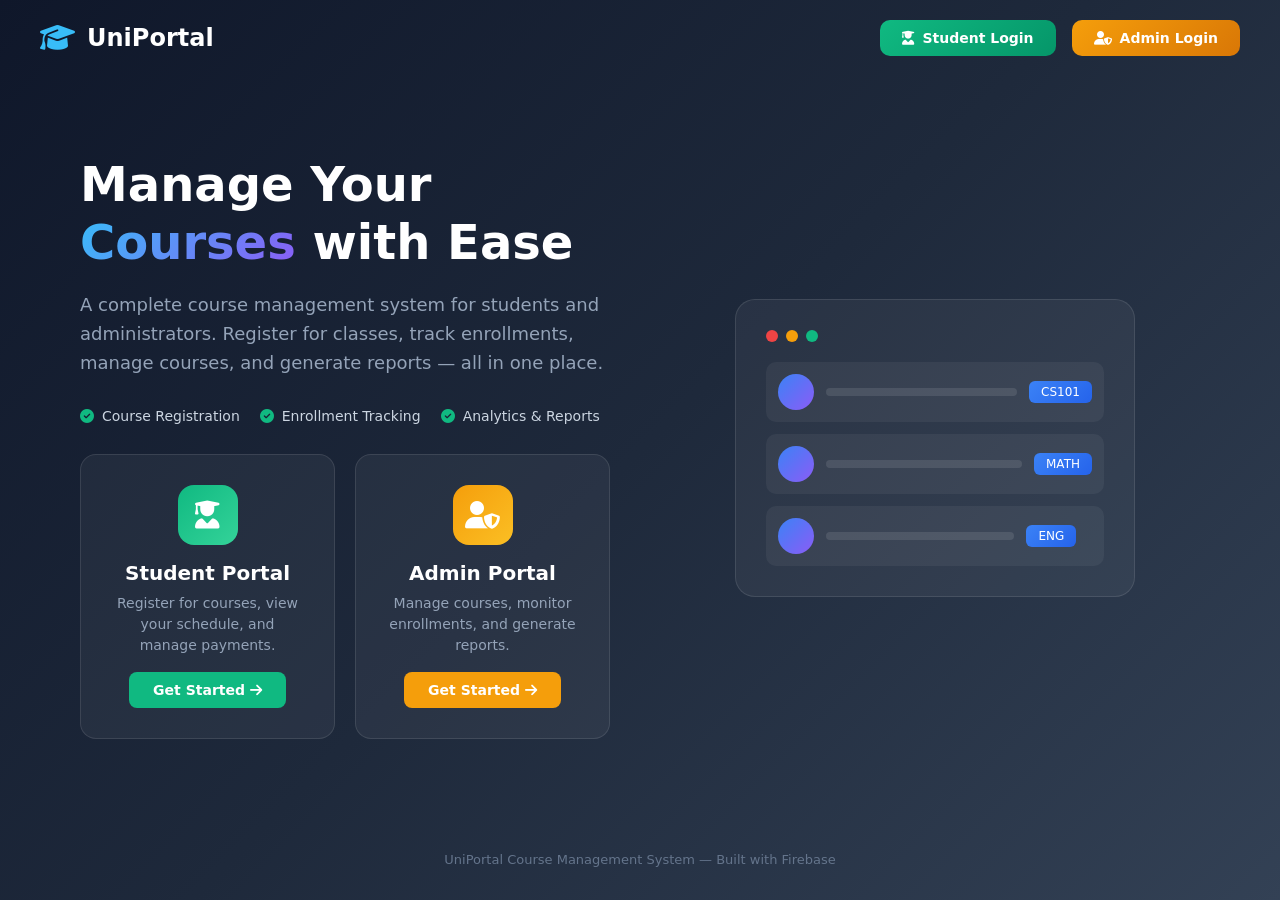
<file: index.html>
<!DOCTYPE html>
<html lang="en">
<head>
  <meta charset="UTF-8">
  <meta name="viewport" content="width=device-width, initial-scale=1.0">
  <title>UniPortal — Course Management System</title>
  <link rel="stylesheet" href="style.css">
  <link rel="stylesheet" href="https://cdnjs.cloudflare.com/ajax/libs/font-awesome/6.5.0/css/all.min.css">
  <style>
    /* Landing page specific styles */
    .landing-page {
      margin: 0;
      min-height: 100vh;
      background: linear-gradient(135deg, #0f172a 0%, #1e293b 50%, #334155 100%);
      display: flex;
      flex-direction: column;
    }

    .landing-nav {
      display: flex;
      justify-content: space-between;
      align-items: center;
      padding: 20px 40px;
      color: white;
    }

    .landing-brand {
      display: flex;
      align-items: center;
      gap: 12px;
      font-size: 24px;
      font-weight: 700;
    }

    .landing-brand i {
      color: #38bdf8;
      font-size: 28px;
    }

    .landing-nav-links {
      display: flex;
      gap: 16px;
      align-items: center;
    }

    .landing-nav-links a {
      display: inline-flex;
      align-items: center;
      gap: 8px;
      padding: 10px 22px;
      border-radius: 10px;
      font-size: 14px;
      font-weight: 600;
      transition: all 0.2s;
      color: white;
    }

    .landing-nav-links a.student-link {
      background: linear-gradient(135deg, #10b981, #059669);
    }

    .landing-nav-links a.student-link:hover {
      transform: translateY(-2px);
      box-shadow: 0 8px 20px rgba(16, 185, 129, 0.3);
    }

    .landing-nav-links a.admin-link {
      background: linear-gradient(135deg, #f59e0b, #d97706);
    }

    .landing-nav-links a.admin-link:hover {
      transform: translateY(-2px);
      box-shadow: 0 8px 20px rgba(245, 158, 11, 0.3);
    }

    .landing-hero {
      flex: 1;
      display: flex;
      align-items: center;
      justify-content: center;
      padding: 40px;
      gap: 60px;
      max-width: 1200px;
      margin: 0 auto;
      width: 100%;
    }

    .landing-hero-text {
      flex: 1;
      color: white;
    }

    .landing-hero-text h1 {
      font-size: 48px;
      font-weight: 800;
      margin: 0 0 20px 0;
      line-height: 1.2;
    }

    .landing-hero-text h1 span {
      background: linear-gradient(135deg, #38bdf8, #8b5cf6);
      -webkit-background-clip: text;
      -webkit-text-fill-color: transparent;
      background-clip: text;
    }

    .landing-hero-text p {
      font-size: 18px;
      color: #94a3b8;
      margin: 0 0 30px 0;
      line-height: 1.6;
    }

    .landing-features {
      display: flex;
      gap: 20px;
      margin-bottom: 30px;
    }

    .landing-feature {
      display: flex;
      align-items: center;
      gap: 8px;
      color: #cbd5e1;
      font-size: 14px;
    }

    .landing-feature i {
      color: #10b981;
    }

    .landing-role-cards {
      display: flex;
      gap: 20px;
    }

    .landing-role-card {
      flex: 1;
      background: rgba(255, 255, 255, 0.05);
      border: 1px solid rgba(255, 255, 255, 0.1);
      border-radius: 16px;
      padding: 30px;
      text-align: center;
      cursor: pointer;
      transition: all 0.3s ease;
      text-decoration: none;
      color: white;
      min-width: 200px;
    }

    .landing-role-card:hover {
      background: rgba(255, 255, 255, 0.1);
      transform: translateY(-5px);
      border-color: rgba(255, 255, 255, 0.2);
      box-shadow: 0 20px 40px rgba(0, 0, 0, 0.3);
    }

    .landing-role-card.student:hover {
      border-color: #10b981;
    }

    .landing-role-card.admin:hover {
      border-color: #f59e0b;
    }

    .landing-role-icon {
      width: 60px;
      height: 60px;
      border-radius: 16px;
      display: flex;
      align-items: center;
      justify-content: center;
      font-size: 28px;
      margin: 0 auto 16px;
    }

    .landing-role-card.student .landing-role-icon {
      background: linear-gradient(135deg, #10b981, #34d399);
    }

    .landing-role-card.admin .landing-role-icon {
      background: linear-gradient(135deg, #f59e0b, #fbbf24);
    }

    .landing-role-card h3 {
      margin: 0 0 8px 0;
      font-size: 20px;
    }

    .landing-role-card p {
      margin: 0;
      font-size: 14px;
      color: #94a3b8;
      line-height: 1.5;
    }

    .landing-role-btn {
      display: inline-block;
      margin-top: 16px;
      padding: 10px 24px;
      border-radius: 8px;
      font-size: 14px;
      font-weight: 600;
      transition: all 0.2s;
    }

    .landing-role-card.student .landing-role-btn {
      background: #10b981;
      color: white;
    }

    .landing-role-card.student .landing-role-btn:hover {
      background: #059669;
    }

    .landing-role-card.admin .landing-role-btn {
      background: #f59e0b;
      color: white;
    }

    .landing-role-card.admin .landing-role-btn:hover {
      background: #d97706;
    }

    .landing-visual {
      flex: 1;
      display: flex;
      justify-content: center;
      align-items: center;
    }

    .landing-mockup {
      background: rgba(255, 255, 255, 0.05);
      border: 1px solid rgba(255, 255, 255, 0.1);
      border-radius: 20px;
      padding: 30px;
      width: 100%;
      max-width: 400px;
    }

    .mockup-header {
      display: flex;
      gap: 8px;
      margin-bottom: 20px;
    }

    .mockup-dot {
      width: 12px;
      height: 12px;
      border-radius: 50%;
    }

    .mockup-dot:nth-child(1) { background: #ef4444; }
    .mockup-dot:nth-child(2) { background: #f59e0b; }
    .mockup-dot:nth-child(3) { background: #10b981; }

    .mockup-content {
      display: flex;
      flex-direction: column;
      gap: 12px;
    }

    .mockup-row {
      display: flex;
      align-items: center;
      gap: 12px;
      padding: 12px;
      background: rgba(255, 255, 255, 0.05);
      border-radius: 10px;
    }

    .mockup-avatar {
      width: 36px;
      height: 36px;
      border-radius: 50%;
      background: linear-gradient(135deg, #3b82f6, #8b5cf6);
    }

    .mockup-line {
      height: 8px;
      background: rgba(255, 255, 255, 0.1);
      border-radius: 4px;
      flex: 1;
    }

    .mockup-line.short {
      width: 60%;
      flex: none;
    }

    .mockup-badge {
      padding: 4px 12px;
      background: linear-gradient(135deg, #3b82f6, #2563eb);
      border-radius: 6px;
      font-size: 12px;
      color: white;
    }

    .landing-footer {
      text-align: center;
      padding: 20px;
      color: #64748b;
      font-size: 13px;
    }

    @media (max-width: 968px) {
      .landing-hero {
        flex-direction: column;
        text-align: center;
      }

      .landing-hero-text h1 {
        font-size: 36px;
      }

      .landing-features {
        justify-content: center;
        flex-wrap: wrap;
      }

      .landing-role-cards {
        justify-content: center;
        flex-wrap: wrap;
      }

      .landing-visual {
        display: none;
      }
    }

    @media (max-width: 600px) {
      .landing-nav {
        padding: 15px 20px;
      }

      .landing-hero {
        padding: 20px;
      }

      .landing-hero-text h1 {
        font-size: 28px;
      }

      .landing-role-card {
        min-width: 100%;
      }
    }
  </style>
</head>
<body class="landing-page">

  <!-- NAV -->
  <nav class="landing-nav">
    <div class="landing-brand">
      <i class="fas fa-graduation-cap"></i>
      <span>UniPortal</span>
    </div>
    <div class="landing-nav-links">
      <a href="student-login.html" class="student-link"><i class="fas fa-user-graduate"></i> Student Login</a>
      <a href="admin-login.html" class="admin-link"><i class="fas fa-user-shield"></i> Admin Login</a>
    </div>
  </nav>

  <!-- HERO -->
  <section class="landing-hero">
    <div class="landing-hero-text">
      <h1>Manage Your <span>Courses</span> with Ease</h1>
      <p>A complete course management system for students and administrators. Register for classes, track enrollments, manage courses, and generate reports — all in one place.</p>

      <div class="landing-features">
        <div class="landing-feature">
          <i class="fas fa-check-circle"></i>
          <span>Course Registration</span>
        </div>
        <div class="landing-feature">
          <i class="fas fa-check-circle"></i>
          <span>Enrollment Tracking</span>
        </div>
        <div class="landing-feature">
          <i class="fas fa-check-circle"></i>
          <span>Analytics & Reports</span>
        </div>
      </div>

      <div class="landing-role-cards">
        <a href="student-register.html" class="landing-role-card student">
          <div class="landing-role-icon">
            <i class="fas fa-user-graduate"></i>
          </div>
          <h3>Student Portal</h3>
          <p>Register for courses, view your schedule, and manage payments.</p>
          <span class="landing-role-btn">Get Started <i class="fas fa-arrow-right"></i></span>
        </a>

        <a href="admin-register.html" class="landing-role-card admin">
          <div class="landing-role-icon">
            <i class="fas fa-user-shield"></i>
          </div>
          <h3>Admin Portal</h3>
          <p>Manage courses, monitor enrollments, and generate reports.</p>
          <span class="landing-role-btn">Get Started <i class="fas fa-arrow-right"></i></span>
        </a>
      </div>
    </div>

    <div class="landing-visual">
      <div class="landing-mockup">
        <div class="mockup-header">
          <div class="mockup-dot"></div>
          <div class="mockup-dot"></div>
          <div class="mockup-dot"></div>
        </div>
        <div class="mockup-content">
          <div class="mockup-row">
            <div class="mockup-avatar"></div>
            <div class="mockup-line"></div>
            <div class="mockup-badge">CS101</div>
          </div>
          <div class="mockup-row">
            <div class="mockup-avatar"></div>
            <div class="mockup-line"></div>
            <div class="mockup-badge">MATH</div>
          </div>
          <div class="mockup-row">
            <div class="mockup-avatar"></div>
            <div class="mockup-line short"></div>
            <div class="mockup-badge">ENG</div>
          </div>
        </div>
      </div>
    </div>
  </section>

  <!-- FOOTER -->
  <footer class="landing-footer">
    <p>UniPortal Course Management System — Built with Firebase</p>
  </footer>

</body>
</html>
</file>
<file: style.css>
/* ===================== BASE ===================== */
* { box-sizing: border-box; }
body {
  margin: 0;
  font-family: 'Segoe UI', system-ui, -apple-system, sans-serif;
  background: #f1f5f9;
  color: #1e293b;
}

a { text-decoration: none; color: inherit; }

/* ===================== OLD ADMIN COMPATIBILITY ===================== */
.navbar {
  background: #1e293b;
  color: white;
  padding: 15px 25px;
  display: flex;
  justify-content: space-between;
  align-items: center;
}

.container {
  display: flex;
}

.sidebar {
  width: 260px;
  background: #0f172a;
  color: white;
  min-height: 100vh;
  padding: 20px;
}

.sidebar button {
  width: 100%;
  margin-top: 10px;
  background: transparent;
  border: 1px solid #334155;
  padding: 12px;
  border-radius: 8px;
  cursor: pointer;
  transition: all 0.3s ease;
  font-size: 14px;
  color: white;
}

.sidebar button:hover {
  background: #334155;
  transform: translateY(-2px);
  box-shadow: 0 4px 12px rgba(0,0,0,0.2);
}

.main {
  flex: 1;
  padding: 20px;
  display: grid;
  grid-template-columns: 1fr 1fr;
  gap: 20px;
}

.card {
  background: white;
  padding: 20px;
  margin-bottom: 20px;
  border-radius: 10px;
  box-shadow: 0 5px 15px rgba(0,0,0,0.1);
}

.course {
  display: flex;
  justify-content: space-between;
  padding: 10px;
  border-bottom: 1px solid #ddd;
}

button {
  padding: 8px 12px;
  border: none;
  background: #3b82f6;
  color: white;
  border-radius: 5px;
  cursor: pointer;
  transition: all 0.2s ease;
}

button:hover {
  background: #2563eb;
  transform: scale(1.05);
}

.grid {
  display: grid;
  grid-template-columns: repeat(3, 1fr);
  gap: 20px;
  padding: 20px;
}

/* ===================== NEW DASHBOARD ===================== */

/* Layout */
.dash-sidebar {
  position: fixed;
  left: 0;
  top: 0;
  height: 100vh;
  display: flex;
  flex-direction: column;
  transition: width 0.3s ease;
  z-index: 100;
  width: 260px;
  background: #0f172a;
  color: white;
  padding: 0;
}

.dash-sidebar.collapsed { width: 70px; }
.dash-sidebar.collapsed .sidebar-brand span,
.dash-sidebar.collapsed .nav-item span,
.dash-sidebar.collapsed .sidebar-footer span { display: none; }
.dash-sidebar.collapsed .nav-item { justify-content: center; padding: 14px 0; }

.sidebar-brand {
  display: flex;
  align-items: center;
  gap: 12px;
  padding: 20px;
  font-size: 20px;
  font-weight: 700;
  border-bottom: 1px solid #1e293b;
}

.sidebar-brand i { font-size: 24px; color: #38bdf8; }

.sidebar-nav {
  flex: 1;
  padding: 15px 10px;
  display: flex;
  flex-direction: column;
  gap: 5px;
}

.nav-item {
  display: flex;
  align-items: center;
  gap: 12px;
  padding: 12px 15px;
  border-radius: 8px;
  color: #94a3b8;
  font-size: 14px;
  font-weight: 500;
  transition: all 0.2s;
  cursor: pointer;
}

.nav-item:hover,
.nav-item.active {
  background: #1e293b;
  color: #fff;
}

.nav-item i { font-size: 18px; width: 20px; text-align: center; }

.dash-sidebar .sidebar-footer {
  padding: 15px 10px;
  border-top: 1px solid #1e293b;
}

.logout-btn {
  width: 100%;
  display: flex;
  align-items: center;
  gap: 12px;
  padding: 12px 15px;
  border-radius: 8px;
  background: transparent;
  border: 1px solid #334155;
  color: #94a3b8;
  cursor: pointer;
  transition: all 0.2s;
}

.logout-btn:hover {
  background: #ef4444;
  color: white;
  border-color: #ef4444;
}

.main-wrapper {
  margin-left: 260px;
  min-height: 100vh;
  display: flex;
  flex-direction: column;
  transition: margin-left 0.3s ease;
}

.dash-sidebar.collapsed ~ .main-wrapper { margin-left: 70px; }

/* Topbar */
.topbar {
  background: white;
  padding: 15px 30px;
  display: flex;
  align-items: center;
  justify-content: space-between;
  box-shadow: 0 1px 3px rgba(0,0,0,0.08);
  position: sticky;
  top: 0;
  z-index: 90;
}

.menu-toggle {
  background: none;
  border: none;
  font-size: 20px;
  color: #64748b;
  cursor: pointer;
  padding: 5px;
  display: none;
}

.search-box {
  display: flex;
  align-items: center;
  background: #f1f5f9;
  border-radius: 10px;
  padding: 10px 16px;
  width: 350px;
  gap: 10px;
}

.search-box i { color: #94a3b8; }

.search-box input {
  border: none;
  background: transparent;
  outline: none;
  width: 100%;
  font-size: 14px;
  color: #334155;
}

.topbar-actions {
  display: flex;
  align-items: center;
  gap: 20px;
}

.notif-icon {
  position: relative;
  font-size: 20px;
  color: #64748b;
  cursor: pointer;
}

.notif-icon .badge {
  position: absolute;
  top: -6px;
  right: -6px;
  background: #ef4444;
  color: white;
  font-size: 10px;
  font-weight: 700;
  padding: 2px 6px;
  border-radius: 10px;
}

/* User Dropdown */
.user-dropdown { position: relative; }

.user-trigger {
  display: flex;
  align-items: center;
  gap: 10px;
  cursor: pointer;
  padding: 5px 10px;
  border-radius: 10px;
  transition: background 0.2s;
}

.user-trigger:hover { background: #f1f5f9; }

.avatar {
  width: 38px;
  height: 38px;
  border-radius: 50%;
  background: linear-gradient(135deg, #3b82f6, #8b5cf6);
  color: white;
  display: flex;
  align-items: center;
  justify-content: center;
  font-weight: 700;
  font-size: 16px;
}

.user-info {
  display: flex;
  flex-direction: column;
  line-height: 1.2;
}

.user-name { font-size: 14px; font-weight: 600; color: #1e293b; }
.user-role { font-size: 11px; color: #94a3b8; }

.dropdown-menu {
  position: absolute;
  right: 0;
  top: 55px;
  background: white;
  border-radius: 12px;
  box-shadow: 0 10px 40px rgba(0,0,0,0.15);
  min-width: 220px;
  padding: 8px 0;
  opacity: 0;
  visibility: hidden;
  transform: translateY(-10px);
  transition: all 0.2s;
}

.dropdown-menu.show {
  opacity: 1;
  visibility: visible;
  transform: translateY(0);
}

.dropdown-header {
  padding: 12px 16px;
  border-bottom: 1px solid #f1f5f9;
  font-size: 13px;
  color: #64748b;
  word-break: break-all;
}

.dropdown-item {
  display: flex;
  align-items: center;
  gap: 10px;
  padding: 10px 16px;
  font-size: 14px;
  color: #334155;
  transition: background 0.15s;
}

.dropdown-item:hover { background: #f8fafc; }

.dropdown-item i { width: 18px; color: #64748b; }

.dropdown-item.text-danger { color: #ef4444; }
.dropdown-item.text-danger i { color: #ef4444; }

.dropdown-divider {
  height: 1px;
  background: #f1f5f9;
  margin: 6px 0;
}

/* Content */
.content {
  flex: 1;
  padding: 25px 30px;
}

.hidden { display: none !important; }

/* Welcome Banner */
.welcome-banner {
  background: linear-gradient(135deg, #1e293b 0%, #334155 100%);
  border-radius: 16px;
  padding: 30px;
  color: white;
  display: flex;
  justify-content: space-between;
  align-items: center;
  margin-bottom: 25px;
  box-shadow: 0 10px 30px rgba(30, 41, 59, 0.25);
}

.welcome-text h1 {
  margin: 0 0 6px 0;
  font-size: 26px;
  font-weight: 700;
}

.welcome-text p {
  margin: 0;
  opacity: 0.85;
  font-size: 15px;
}

.welcome-date {
  background: rgba(255,255,255,0.12);
  padding: 10px 18px;
  border-radius: 10px;
  font-size: 14px;
  font-weight: 500;
}

/* Stats Grid */
.stats-grid {
  display: grid;
  grid-template-columns: repeat(4, 1fr);
  gap: 20px;
  margin-bottom: 25px;
}

.stat-card {
  background: white;
  border-radius: 14px;
  padding: 20px;
  display: flex;
  align-items: center;
  gap: 16px;
  box-shadow: 0 4px 12px rgba(0,0,0,0.05);
  transition: transform 0.2s;
}

.stat-card:hover { transform: translateY(-3px); }

.stat-icon {
  width: 50px;
  height: 50px;
  border-radius: 12px;
  display: flex;
  align-items: center;
  justify-content: center;
  font-size: 22px;
  color: white;
}

.bg-blue { background: linear-gradient(135deg, #3b82f6, #60a5fa); }
.bg-green { background: linear-gradient(135deg, #10b981, #34d399); }
.bg-orange { background: linear-gradient(135deg, #f59e0b, #fbbf24); }
.bg-purple { background: linear-gradient(135deg, #8b5cf6, #a78bfa); }

.stat-info { display: flex; flex-direction: column; }

.stat-value {
  font-size: 22px;
  font-weight: 700;
  color: #1e293b;
}

.stat-label {
  font-size: 13px;
  color: #94a3b8;
  margin-top: 2px;
}

/* Toolbar */
.toolbar {
  display: flex;
  justify-content: space-between;
  align-items: center;
  margin-bottom: 18px;
}

.toolbar-left h2 {
  margin: 0;
  font-size: 20px;
  font-weight: 700;
}

.toolbar-right {
  display: flex;
  gap: 10px;
}

.custom-select {
  display: flex;
  align-items: center;
  gap: 8px;
  background: white;
  border: 1px solid #e2e8f0;
  border-radius: 10px;
  padding: 10px 14px;
  font-size: 14px;
  color: #334155;
}

.custom-select select {
  border: none;
  background: transparent;
  outline: none;
  font-size: 14px;
  cursor: pointer;
  color: #334155;
}

/* Data Card */
.data-card {
  background: white;
  border-radius: 14px;
  padding: 24px;
  box-shadow: 0 4px 12px rgba(0,0,0,0.05);
  margin-bottom: 20px;
}

.data-card h3 {
  margin: 0 0 18px 0;
  font-size: 18px;
  font-weight: 700;
}

/* Table */
.table-responsive { overflow-x: auto; }

.data-table {
  width: 100%;
  border-collapse: collapse;
  font-size: 14px;
}

.data-table thead th {
  text-align: left;
  padding: 14px 16px;
  color: #64748b;
  font-weight: 600;
  font-size: 12px;
  text-transform: uppercase;
  letter-spacing: 0.5px;
  border-bottom: 2px solid #f1f5f9;
}

.data-table tbody tr {
  border-bottom: 1px solid #f8fafc;
  transition: background 0.15s;
}

.data-table tbody tr:hover { background: #f8fafc; }

.data-table tbody td { padding: 14px 16px; vertical-align: middle; }

.code-badge {
  background: #eff6ff;
  color: #3b82f6;
  padding: 4px 10px;
  border-radius: 6px;
  font-size: 12px;
  font-weight: 700;
  font-family: monospace;
}

.schedule-tag {
  display: inline-flex;
  align-items: center;
  gap: 6px;
  background: #f0fdf4;
  color: #16a34a;
  padding: 4px 10px;
  border-radius: 6px;
  font-size: 12px;
  font-weight: 500;
}

.seat-bar {
  width: 60px;
  height: 6px;
  background: #e2e8f0;
  border-radius: 3px;
  overflow: hidden;
  margin-bottom: 4px;
}

.seat-fill {
  height: 100%;
  background: linear-gradient(90deg, #3b82f6, #60a5fa);
  border-radius: 3px;
  transition: width 0.4s ease;
}

.badge-full {
  background: #fee2e2;
  color: #dc2626;
  padding: 5px 12px;
  border-radius: 6px;
  font-size: 12px;
  font-weight: 700;
}

.btn-register {
  background: linear-gradient(135deg, #3b82f6, #2563eb);
  color: white;
  border: none;
  padding: 7px 16px;
  border-radius: 8px;
  font-size: 13px;
  font-weight: 600;
  cursor: pointer;
  transition: all 0.2s;
}

.btn-register:hover {
  transform: scale(1.05);
  box-shadow: 0 4px 12px rgba(59, 130, 246, 0.35);
}

/* Course List (Schedule) */
.course-list { display: flex; flex-direction: column; gap: 10px; }

.course-row {
  display: flex;
  justify-content: space-between;
  align-items: center;
  padding: 14px 16px;
  background: #f8fafc;
  border-radius: 10px;
  border: 1px solid #f1f5f9;
}

.course-info { display: flex; flex-direction: column; gap: 3px; }

.course-info strong { font-size: 15px; color: #1e293b; }

.course-info .meta { font-size: 12px; color: #94a3b8; }

.btn-drop {
  background: #fee2e2;
  color: #dc2626;
  border: none;
  padding: 7px 14px;
  border-radius: 8px;
  font-size: 13px;
  font-weight: 600;
  cursor: pointer;
  transition: all 0.2s;
}

.btn-drop:hover { background: #fecaca; }

.empty-state {
  text-align: center;
  color: #94a3b8;
  padding: 30px;
  font-size: 14px;
}

/* Payments */
.payment-grid {
  display: grid;
  grid-template-columns: repeat(3, 1fr);
  gap: 16px;
  margin-bottom: 20px;
}

.payment-card {
  background: #f8fafc;
  border-radius: 12px;
  padding: 18px;
  display: flex;
  flex-direction: column;
  gap: 6px;
}

.payment-label { font-size: 13px; color: #64748b; }

.payment-value { font-size: 22px; font-weight: 700; color: #1e293b; }
.payment-value.paid { color: #10b981; }
.payment-value.due { color: #ef4444; }

.btn-primary {
  background: linear-gradient(135deg, #3b82f6, #2563eb);
  color: white;
  border: none;
  padding: 12px 24px;
  border-radius: 10px;
  font-size: 15px;
  font-weight: 600;
  cursor: pointer;
  transition: all 0.2s;
  display: inline-flex;
  align-items: center;
  gap: 8px;
}

.btn-primary:hover {
  transform: translateY(-2px);
  box-shadow: 0 8px 20px rgba(59, 130, 246, 0.3);
}

.btn-large { padding: 14px 32px; font-size: 16px; }
.btn-full { width: 100%; justify-content: center; }

/* Notification panel */
.notif-panel {
  position: absolute;
  right: -10px;
  top: 45px;
  width: 320px;
  background: white;
  border-radius: 14px;
  box-shadow: 0 15px 50px rgba(0,0,0,0.18);
  z-index: 200;
  overflow: hidden;
  opacity: 1;
  visibility: visible;
  transform: translateY(0);
  transition: all 0.2s;
}
.notif-panel.hidden {
  opacity: 0;
  visibility: hidden;
  transform: translateY(-10px);
}
.notif-header {
  padding: 14px 18px;
  border-bottom: 1px solid #f1f5f9;
  font-size: 15px;
}
.notif-list {
  max-height: 280px;
  overflow-y: auto;
}
.notif-item {
  padding: 12px 18px;
  border-bottom: 1px solid #f8fafc;
  display: flex;
  gap: 10px;
  align-items: flex-start;
  cursor: pointer;
  transition: background 0.15s;
}
.notif-item:hover { background: #f8fafc; }
.notif-item.unread { background: #eff6ff; }
.notif-item.unread:hover { background: #dbeafe; }
.notif-icon-sm {
  width: 32px;
  height: 32px;
  border-radius: 50%;
  display: flex;
  align-items: center;
  justify-content: center;
  font-size: 13px;
  flex-shrink: 0;
}
.notif-icon-sm.reg { background: #dcfce7; color: #16a34a; }
.notif-icon-sm.drop { background: #fee2e2; color: #dc2626; }
.notif-icon-sm.pay { background: #fef3c7; color: #d97706; }
.notif-body { flex: 1; }
.notif-body p { margin: 0; font-size: 13px; color: #334155; line-height: 1.4; }
.notif-body small { font-size: 11px; color: #94a3b8; }
.notif-empty {
  text-align: center;
  padding: 30px;
  color: #94a3b8;
  font-size: 13px;
}
.notif-footer {
  padding: 10px 18px;
  text-align: center;
  font-size: 13px;
  color: #3b82f6;
  font-weight: 600;
  cursor: pointer;
  border-top: 1px solid #f1f5f9;
}
.notif-footer:hover { background: #f8fafc; }

/* Toggle button */
.btn-toggle {
  background: #f1f5f9;
  color: #64748b;
  border: none;
  padding: 7px 10px;
  border-radius: 8px;
  font-size: 13px;
  cursor: pointer;
  transition: all 0.2s;
}
.btn-toggle:hover { background: #e2e8f0; }

/* Status badges */
.badge-status {
  display: inline-block;
  padding: 4px 10px;
  border-radius: 6px;
  font-size: 12px;
  font-weight: 700;
}
.badge-status.active { background: #dcfce7; color: #16a34a; }
.badge-status.inactive { background: #fee2e2; color: #dc2626; }

/* Report grid */
.report-grid {
  display: grid;
  grid-template-columns: repeat(2, 1fr);
  gap: 16px;
}
.report-card {
  background: #f8fafc;
  border-radius: 12px;
  padding: 20px;
  display: flex;
  justify-content: space-between;
  align-items: center;
  gap: 16px;
}
.report-info {
  display: flex;
  align-items: center;
  gap: 14px;
}
.report-info i {
  font-size: 28px;
  color: #3b82f6;
}
.report-info h4 { margin: 0 0 4px 0; font-size: 15px; }
.report-info p { margin: 0; font-size: 13px; color: #64748b; }

/* Profile */
.profile-display {
  display: flex;
  align-items: center;
  gap: 20px;
  padding: 10px;
}

.profile-avatar {
  width: 70px;
  height: 70px;
  border-radius: 50%;
  background: linear-gradient(135deg, #3b82f6, #8b5cf6);
  color: white;
  display: flex;
  align-items: center;
  justify-content: center;
  font-size: 28px;
  font-weight: 700;
}

.profile-details { display: flex; flex-direction: column; gap: 8px; font-size: 15px; }

.profile-details p { margin: 0; }

.badge-success {
  display: inline-block;
  background: #dcfce7;
  color: #16a34a;
  padding: 3px 10px;
  border-radius: 6px;
  font-size: 12px;
  font-weight: 700;
}

/* ===================== AUTH LOADER ===================== */
.auth-loader {
  position: fixed;
  inset: 0;
  background: linear-gradient(135deg, #0f172a 0%, #1e293b 100%);
  display: flex;
  flex-direction: column;
  align-items: center;
  justify-content: center;
  z-index: 250;
  color: white;
  gap: 16px;
}

.loader-spinner {
  width: 40px;
  height: 40px;
  border: 3px solid rgba(255,255,255,0.15);
  border-top-color: #38bdf8;
  border-radius: 50%;
  animation: spin 0.8s linear infinite;
}

@keyframes spin {
  to { transform: rotate(360deg); }
}

.auth-loader p {
  margin: 0;
  font-size: 14px;
  color: #94a3b8;
}

/* ===================== AUTH OVERLAY ===================== */
.auth-overlay {
  position: fixed;
  inset: 0;
  background: linear-gradient(135deg, #0f172a 0%, #1e293b 100%);
  display: flex;
  align-items: center;
  justify-content: center;
  z-index: 200;
}

.auth-card {
  background: white;
  border-radius: 20px;
  padding: 40px;
  width: 100%;
  max-width: 420px;
  box-shadow: 0 25px 60px rgba(0,0,0,0.35);
}

.auth-brand {
  text-align: center;
  font-size: 22px;
  font-weight: 700;
  color: #1e293b;
  margin-bottom: 25px;
}

.auth-brand i { color: #3b82f6; margin-right: 8px; }

.auth-tabs {
  display: flex;
  background: #f1f5f9;
  border-radius: 10px;
  padding: 4px;
  margin-bottom: 25px;
}

.auth-tab {
  flex: 1;
  padding: 10px;
  border: none;
  background: transparent;
  border-radius: 8px;
  font-size: 14px;
  font-weight: 600;
  color: #64748b;
  cursor: pointer;
  transition: all 0.2s;
}

.auth-tab.active {
  background: white;
  color: #1e293b;
  box-shadow: 0 2px 8px rgba(0,0,0,0.08);
}

.auth-form h2 {
  margin: 0 0 6px 0;
  font-size: 22px;
}

.auth-form p {
  margin: 0 0 20px 0;
  color: #64748b;
  font-size: 14px;
}

.auth-form input {
  width: 100%;
  padding: 14px 16px;
  margin-bottom: 12px;
  border: 1px solid #e2e8f0;
  border-radius: 10px;
  font-size: 14px;
  outline: none;
  transition: border 0.2s;
}

.auth-form input:focus { border-color: #3b82f6; }

.auth-alt {
  text-align: center;
  margin-top: 16px;
  font-size: 13px;
  color: #64748b;
}

.auth-alt a { color: #3b82f6; font-weight: 600; }

/* ===================== ADMIN SPECIFIC ===================== */

.admin-banner {
  background: linear-gradient(135deg, #4c1d95 0%, #7c3aed 100%) !important;
  box-shadow: 0 10px 30px rgba(124, 58, 237, 0.25) !important;
}

.admin-avatar {
  background: linear-gradient(135deg, #7c3aed, #a78bfa) !important;
}

.btn-edit {
  background: #e0e7ff;
  color: #4338ca;
  border: none;
  padding: 7px 12px;
  border-radius: 8px;
  font-size: 13px;
  cursor: pointer;
  transition: all 0.2s;
  margin-right: 6px;
}

.btn-edit:hover { background: #c7d2fe; }

.btn-delete {
  background: #fee2e2;
  color: #dc2626;
  border: none;
  padding: 7px 12px;
  border-radius: 8px;
  font-size: 13px;
  cursor: pointer;
  transition: all 0.2s;
}

.btn-delete:hover { background: #fecaca; }

.btn-secondary {
  background: #f1f5f9;
  color: #475569;
  border: none;
  padding: 12px 24px;
  border-radius: 10px;
  font-size: 15px;
  font-weight: 600;
  cursor: pointer;
  transition: all 0.2s;
}

.btn-secondary:hover { background: #e2e8f0; }

/* Modal */
.modal-overlay {
  position: fixed;
  inset: 0;
  background: rgba(15, 23, 42, 0.6);
  display: flex;
  align-items: center;
  justify-content: center;
  z-index: 150;
  backdrop-filter: blur(4px);
}

.modal-card {
  background: white;
  border-radius: 16px;
  width: 100%;
  max-width: 460px;
  box-shadow: 0 20px 50px rgba(0,0,0,0.2);
  animation: modalSlide 0.3s ease;
}

@keyframes modalSlide {
  from { opacity: 0; transform: translateY(20px); }
  to { opacity: 1; transform: translateY(0); }
}

.modal-header {
  display: flex;
  justify-content: space-between;
  align-items: center;
  padding: 20px 24px;
  border-bottom: 1px solid #f1f5f9;
}

.modal-header h3 { margin: 0; font-size: 18px; }

.modal-close {
  background: none;
  border: none;
  font-size: 18px;
  color: #94a3b8;
  cursor: pointer;
  padding: 4px;
}

.modal-close:hover { color: #1e293b; }

.modal-body {
  padding: 24px;
  display: flex;
  flex-direction: column;
  gap: 12px;
}

.modal-body label {
  font-size: 13px;
  font-weight: 600;
  color: #475569;
}

.modal-body input {
  width: 100%;
  padding: 12px 14px;
  border: 1px solid #e2e8f0;
  border-radius: 10px;
  font-size: 14px;
  outline: none;
  transition: border 0.2s;
}

.modal-body input:focus { border-color: #3b82f6; }

.modal-footer {
  display: flex;
  justify-content: flex-end;
  gap: 10px;
  padding: 16px 24px;
  border-top: 1px solid #f1f5f9;
}

/* Charts */
.charts-grid {
  display: grid;
  grid-template-columns: 1fr 1fr;
  gap: 20px;
}

.chart-card {
  background: #f8fafc;
  border-radius: 12px;
  padding: 20px;
}

.chart-card.wide {
  grid-column: 1 / -1;
}

.chart-card h4 {
  margin: 0 0 14px 0;
  font-size: 14px;
  color: #64748b;
  text-transform: uppercase;
  letter-spacing: 0.5px;
}

/* Report */
.report-card {
  display: flex;
  justify-content: space-between;
  align-items: center;
  background: #f8fafc;
  border-radius: 12px;
  padding: 24px;
  gap: 20px;
}

.report-info {
  display: flex;
  align-items: center;
  gap: 18px;
}

.report-info i {
  font-size: 32px;
  color: #ef4444;
}

.report-info h4 { margin: 0 0 4px 0; font-size: 16px; }
.report-info p { margin: 0; font-size: 13px; color: #64748b; }

/* ===================== MOBILE ===================== */
@media (max-width: 1024px) {
  .stats-grid { grid-template-columns: repeat(2, 1fr); }
  .payment-grid { grid-template-columns: 1fr; }
  .charts-grid { grid-template-columns: 1fr; }
  .report-card { flex-direction: column; align-items: flex-start; }
}

@media (max-width: 768px) {
  /* Sidebar becomes overlay */
  .dash-sidebar {
    position: fixed;
    left: 0;
    top: 0;
    width: 260px;
    transform: translateX(-100%);
    z-index: 300;
    transition: transform 0.3s ease;
  }
  .dash-sidebar.open {
    transform: translateX(0);
  }
  .dash-sidebar .sidebar-brand span,
  .dash-sidebar .nav-item span,
  .dash-sidebar .sidebar-footer span {
    display: inline;
  }
  .dash-sidebar .nav-item {
    justify-content: flex-start;
    padding: 12px 15px;
  }
  .main-wrapper {
    margin-left: 0;
  }

  /* Sidebar overlay backdrop */
  .sidebar-backdrop {
    position: fixed;
    inset: 0;
    background: rgba(0,0,0,0.5);
    z-index: 250;
    opacity: 0;
    visibility: hidden;
    transition: all 0.3s;
  }
  .sidebar-backdrop.show {
    opacity: 1;
    visibility: visible;
  }

  /* Topbar */
  .menu-toggle { display: block; }
  .topbar {
    padding: 12px 16px;
  }
  .search-box {
    display: none;
  }
  .user-info {
    display: none;
  }
  .user-trigger .fa-chevron-down {
    display: none;
  }

  /* Welcome banner */
  .welcome-banner {
    flex-direction: column;
    text-align: center;
    gap: 12px;
    padding: 20px;
  }
  .welcome-text h1 {
    font-size: 20px;
  }
  .welcome-date {
    font-size: 12px;
    padding: 8px 14px;
  }

  /* Stats */
  .stats-grid {
    grid-template-columns: repeat(2, 1fr);
    gap: 12px;
  }
  .stat-card {
    padding: 14px;
    gap: 10px;
  }
  .stat-icon {
    width: 40px;
    height: 40px;
    font-size: 18px;
  }
  .stat-value {
    font-size: 18px;
  }
  .stat-label {
    font-size: 11px;
  }

  /* Toolbar */
  .toolbar {
    flex-direction: column;
    align-items: flex-start;
    gap: 10px;
  }
  .toolbar-left h2 {
    font-size: 18px;
  }

  /* Content padding */
  .content {
    padding: 16px;
  }

  /* Data cards */
  .data-card {
    padding: 16px;
  }

  /* Table - make it horizontally scrollable */
  .table-responsive {
    overflow-x: auto;
    -webkit-overflow-scrolling: touch;
  }
  .data-table {
    min-width: 600px;
  }
  .data-table thead th,
  .data-table tbody td {
    padding: 10px 12px;
    font-size: 13px;
  }

  /* Course rows in schedule */
  .course-row {
    flex-direction: column;
    align-items: flex-start;
    gap: 10px;
  }
  .course-info strong {
    font-size: 14px;
  }

  /* Payments */
  .payment-grid {
    grid-template-columns: 1fr;
  }
  .payment-card {
    padding: 14px;
  }
  .payment-value {
    font-size: 18px;
  }

  /* Profile */
  .profile-display {
    flex-direction: column;
    text-align: center;
    gap: 14px;
  }

  /* Notification panel */
  .notif-panel {
    width: 280px;
    right: -50px;
  }

  /* Auth card */
  .auth-card {
    padding: 24px;
    margin: 16px;
  }
  .auth-form h2 {
    font-size: 20px;
  }

  /* Old admin compatibility */
  .grid { grid-template-columns: 1fr; }
  .container { flex-direction: column; }
  .sidebar { width: 100%; height: auto; position: relative; }
  .main { grid-template-columns: 1fr; }
  .report-grid { grid-template-columns: 1fr; }
}

@media (max-width: 480px) {
  .stats-grid {
    grid-template-columns: 1fr;
  }
  .welcome-text h1 {
    font-size: 18px;
  }
  .topbar-actions {
    gap: 12px;
  }
  .notif-panel {
    width: 260px;
    right: -70px;
  }
  .dropdown-menu {
    right: -20px;
    min-width: 200px;
  }
}
</file>
